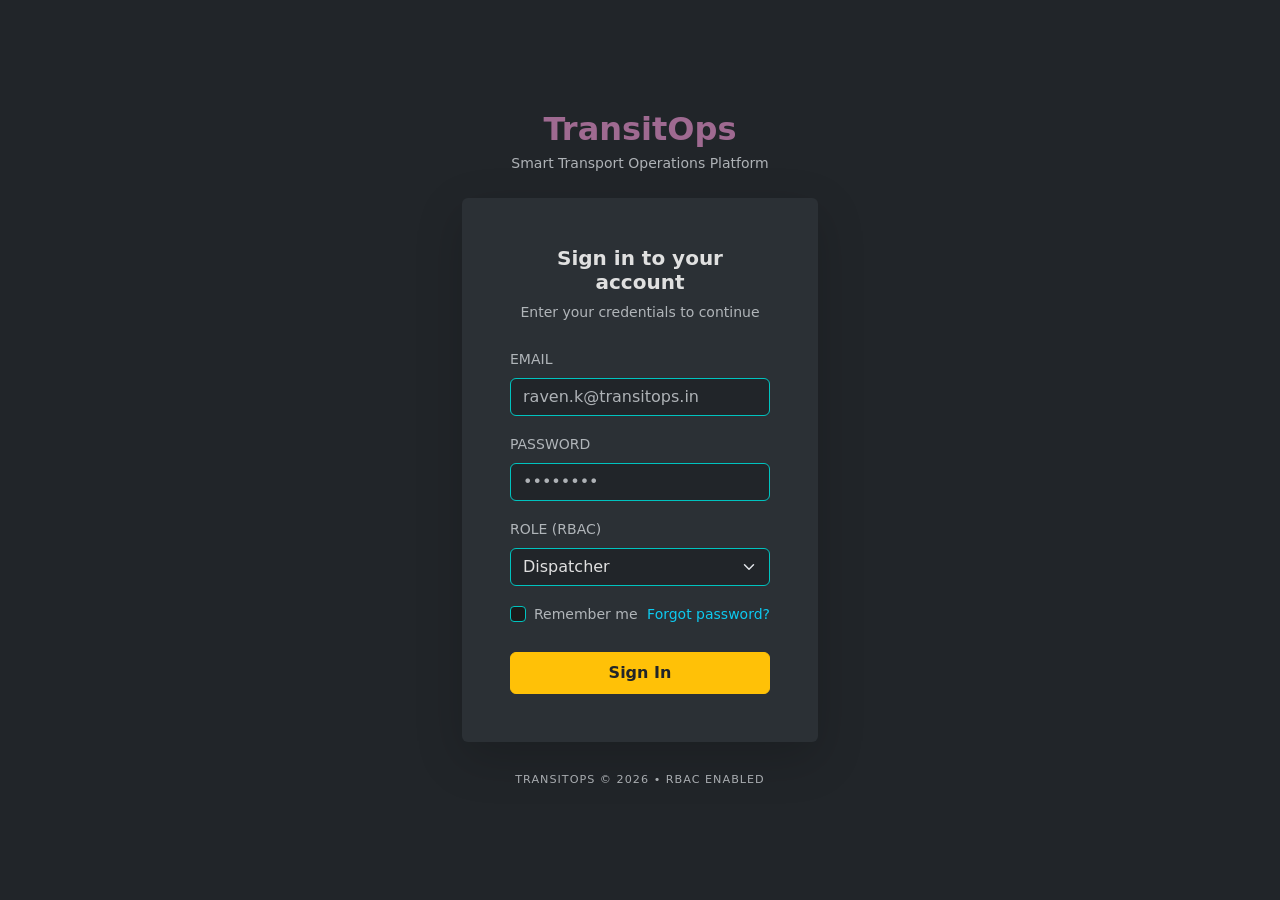
<file: frontend/index.html>
<!DOCTYPE html>
<html lang="en">

<head>
    <meta charset="UTF-8">
    <meta name="viewport" content="width=device-width, initial-scale=1.0">
    <title>TransitOps - Loading...</title>
    <script>
        document.addEventListener("DOMContentLoaded", () => {
            const token = localStorage.getItem("transitops_token");
            if (!token) {
                window.location.href = "pages/login.html";
            } else {
                window.location.href = "pages/dashboard.html";
            }
        });
    </script>
</head>

<body>
</body>

</html>
</file>
<file: frontend/css/style.css>
:root {
    /* Core Odoo Brand Colors */
    --odoo-aubergine: #714B67;
    --odoo-teal: #017E84;
    --odoo-teal-light: #00A09D;
    --odoo-bg-light: #F9F9FB;

    --bs-primary: var(--odoo-aubergine);
    --bs-primary-rgb: 113, 75, 103;
    
    --bs-secondary: var(--odoo-teal);
    --bs-secondary-rgb: 1, 126, 132;
    
    --bs-info: var(--odoo-teal-light);
    
    --bs-body-bg: var(--odoo-bg-light);
}

/* ==========================================
   Odoo Brand Colors - Dark Mode
   ========================================== */
[data-bs-theme="dark"] {
    --odoo-aubergine-bright: #9F6A91; 
    --odoo-teal-bright: #00C3BF;
    --odoo-bg-dark: #1A1A1A;     
    --odoo-surface-dark: #262626; 

    --bs-primary: var(--odoo-aubergine-bright);
    --bs-primary-rgb: 159, 106, 145;
    
    --bs-secondary: var(--odoo-teal-bright);
    --bs-secondary-rgb: 0, 195, 191;
    
    --bs-body-bg: var(--odoo-bg-dark);
    --bs-body-color: #E0E0E0;

    --bs-card-bg: var(--odoo-surface-dark);
    --bs-tertiary-bg: var(--odoo-surface-dark);
    --bs-border-color: #333333;
}

/* ==========================================
   Custom Utility Classes 
   ========================================== */
.btn-odoo-primary {
    background-color: #714B67;
    color: white;
    border: none;
}
.btn-odoo-primary:hover {
    background-color: #5A3C52;
    color: white;
}

.toast.bg-success {
    background-color: #017E84 !important; /* Matches Odoo Teal */
}
.toast.bg-danger {
    background-color: #d9534f !important; /* Bootstrap Danger Red */
}

[data-bs-theme="dark"] .nav-link.active,
[data-bs-theme="dark"] .nav-link.active:hover,
[data-bs-theme="dark"] .nav-link.active:focus {
    color: #ffffff !important;
    background-color: var(--bs-primary) !important;
}

[data-bs-theme="dark"] .nav-link:not(.active):hover {
    color: var(--bs-primary) !important;
}
</file>
<file: frontend/css/dashboard.css>
.nav-link {
    transition: all 0.2s ease-in-out;
}

.nav-link:hover {
    background-color: var(--bs-tertiary-bg);
    color: var(--bs-primary) !important;
}

.card h3 {
    letter-spacing: -0.5px;
}

.table-borderless tbody tr {
    border-bottom: 1px solid var(--bs-border-color);
}
.table-borderless tbody tr:last-child {
    border-bottom: none;
}
</file>
